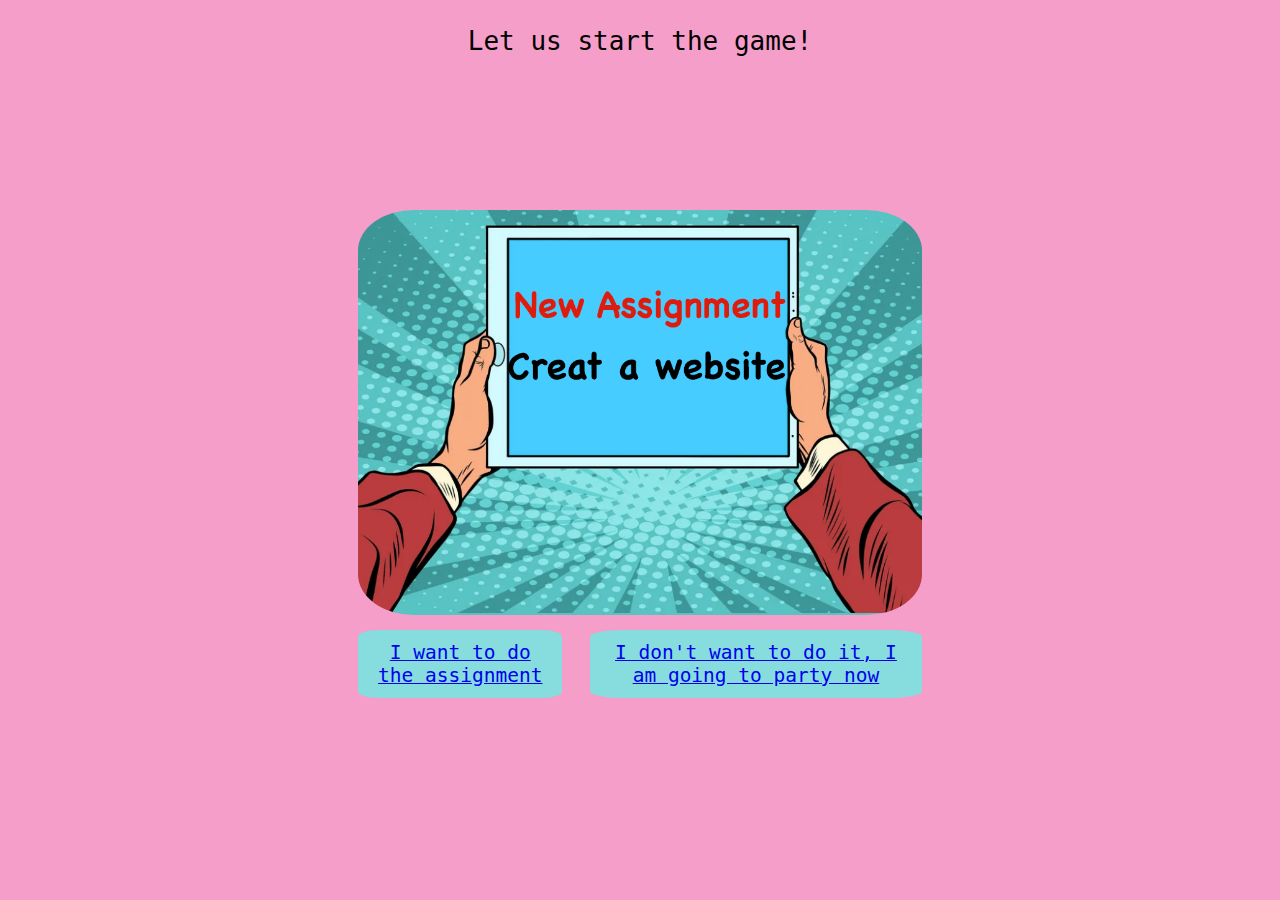
<file: index.html>
<!DOCTYPE html>
<html lang="en">
<head>
    <meta charset="UTF-8">
    <meta http-equiv="X-UA-Compatible" content="IE=edge">
    <meta name="viewport" content="width=device-width, initial-scale=1.0">
    <link rel="stylesheet" href="style.css">
    <title>Game</title>
</head>
<body>
    <div>
        <div>
         <div>
            <p class="dialogue">Let us start the game!</p>  
         </div>
         <div class="item">
            <img src="cheatsheet.png" alt="cheatsheet">
            <img src="book.png" alt="book">
            <img src="coffee.png" alt="coffee">
            <img src="beer.png" alt="beer">
         </div>
        </div>

        <div class="middlesectiongrid">
        <div></div>
        <div>
            <img src="assignment.png" alt="assignment">
            <div class="buttonscontainer">
            <button><a href="firstmiddlescen.html"> I want to do the assignment</a></button>
            <button><a href="losethegame.html"> I don't want to do it, I am going to party now</a></button>
            </div>
        </div>
        <div></div>
        </div>  
     </div>
    
</body>
</html>
</file>
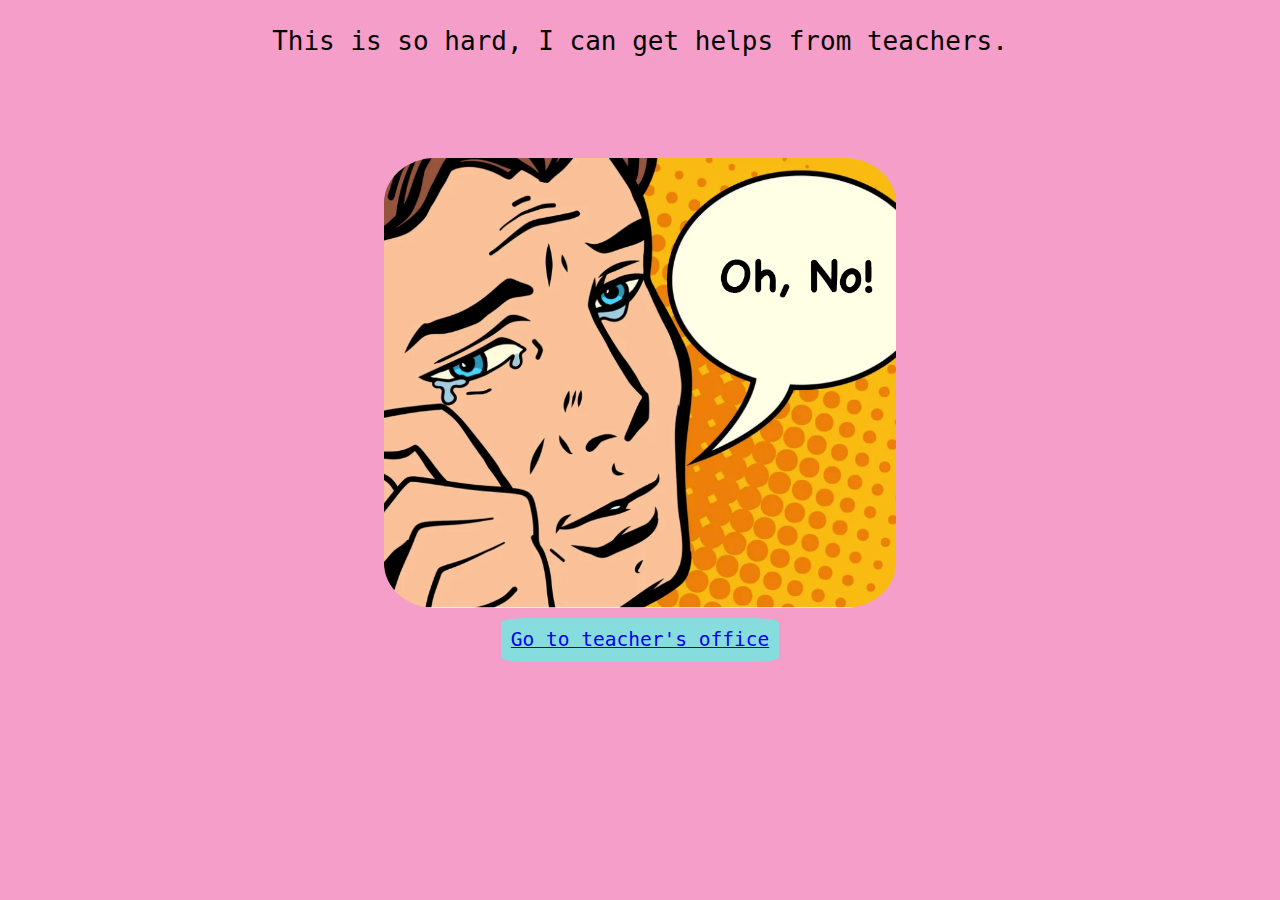
<file: firstmiddlescen.html>
<!DOCTYPE html>
<html lang="en">
<head>
    <meta charset="UTF-8">
    <meta http-equiv="X-UA-Compatible" content="IE=edge">
    <meta name="viewport" content="width=device-width, initial-scale=1.0">
    <link rel="stylesheet" href="style.css">
    <title>I am going to cry</title>
</head>
<body>
            <p class="dialogue">This is so hard, I can get helps from teachers.</p>  
            <main>
                <div class="onebuttonscen">
                <img src="cry.png" alt="crying student">
                <div class="buttonscontainer">
                <button>
                    <a href="teachers.html"> Go to teacher's office</a>
                </button>
            </div>
            </div>
            </main>

</body>
</html>
</file>
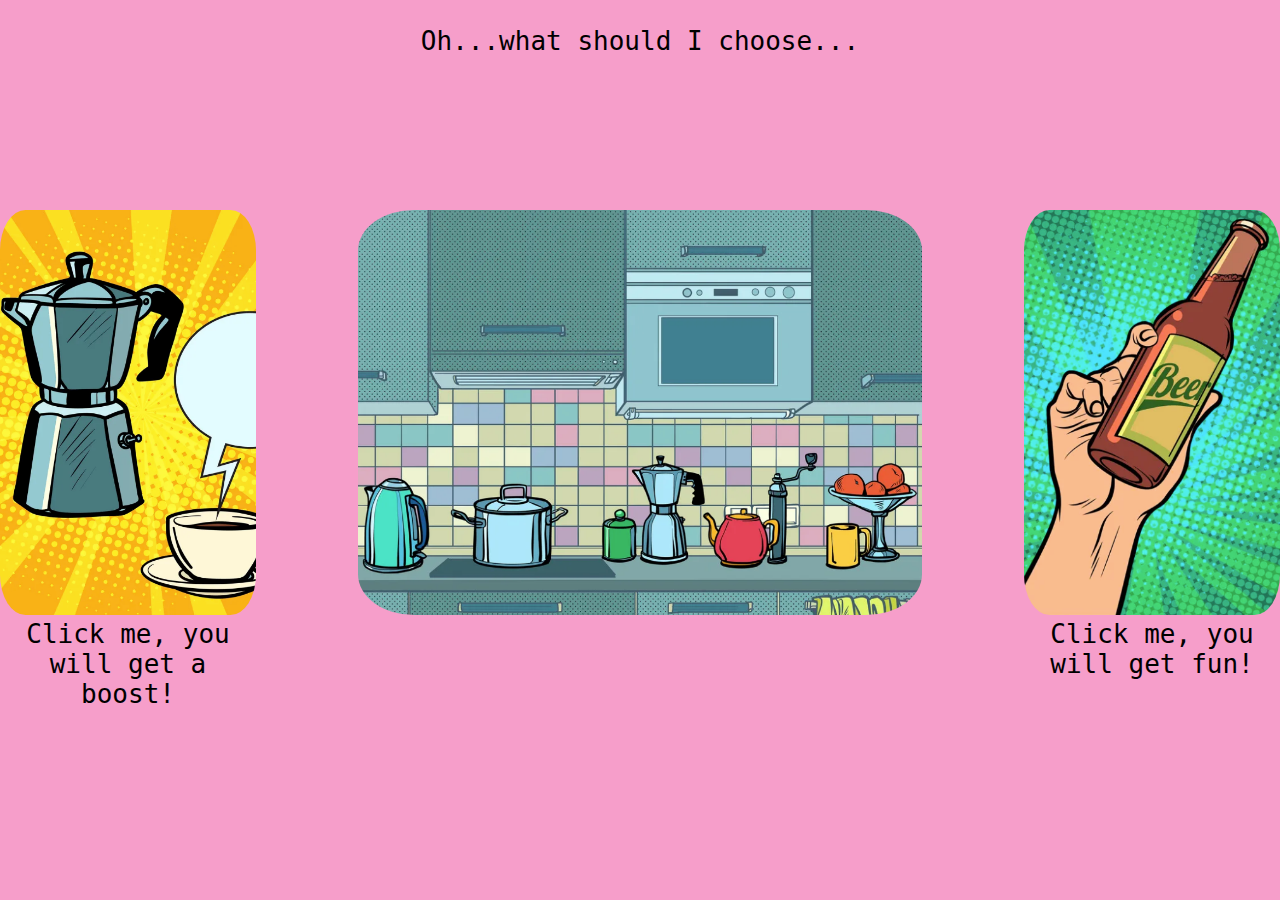
<file: kitchen.html>
<!DOCTYPE html>
<html lang="en">
<head>
    <meta charset="UTF-8">
    <meta http-equiv="X-UA-Compatible" content="IE=edge">
    <meta name="viewport" content="width=device-width, initial-scale=1.0">
    <link rel="stylesheet" href="style.css">
    <title>I need to choose</title>
</head>
<body>

                <p class="dialogue">Oh...what should I choose...</p>  
             <div id="items" class="item">
                <img id="cheatsheet" src="cheatsheet.png" alt="cheatsheet">
                <img id="book" src="book.png" alt="book">
                <img id="coffee" src="coffee.png" alt="coffee">
                <img id="beer" src="beer.png" alt="beer">
             </div>

            <div class="middlesectiongrid">
                <div>
                    <img id="chooseCoffee" src="coffee.png" alt="coffee">
                    <p >Click me, you will get a boost!</p>
                </div>
                <div>
                    <img src="kitchen.png" alt="assignment">
                    <div class="buttonscontainer">
                    <button id="btncoffee"><a href="winthegame.html"> I drink the coffee</a></button>
                    <button id="btnbeer"><a href="losethegame.html"> I drink the beer</a></button>
                    </div>
                </div>
        
                <div>
                    <img id="chooseBeer" src="beer.png" alt="beer">
                    <p >Click me, you will get fun!</p>
                </div>
            </div>
        
    <script src="kitchen.js"></script>
</body>
</html>
</file>
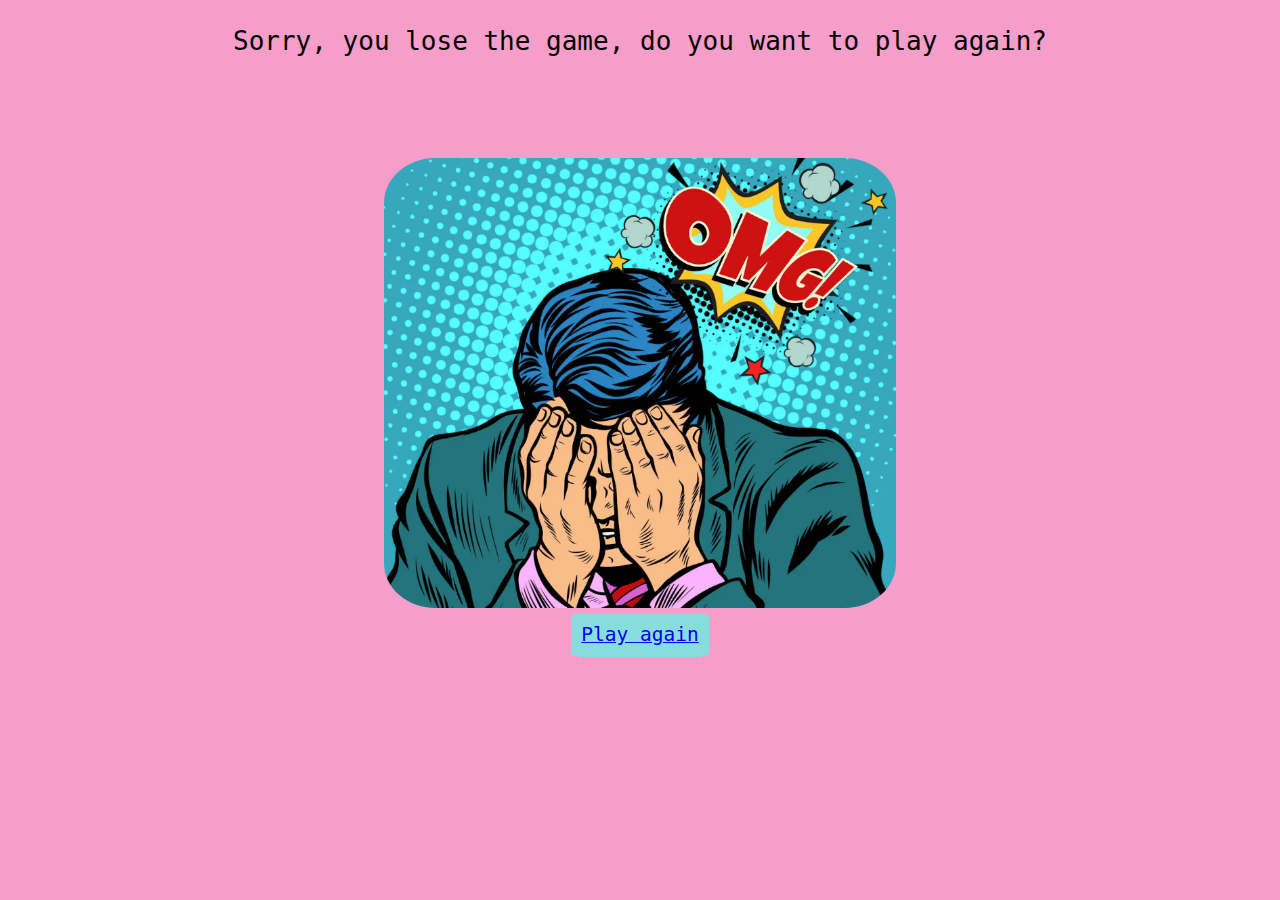
<file: losethegame.html>
<!DOCTYPE html>
<html lang="en">
<head>
    <meta charset="UTF-8">
    <meta http-equiv="X-UA-Compatible" content="IE=edge">
    <meta name="viewport" content="width=device-width, initial-scale=1.0">
    <link rel="stylesheet" href="style.css">
    <title>You lose the game</title>
</head>
<body>
    <P class="dialogue">Sorry, you lose the game, do you want to play again?</P>
    <main>
        <div class="onebuttonscen">
        <img src="fail.png" alt="fail">

        <button onclick="startAgain()" >
            <a href="index.html"> Play again</a>
        </button>
    </div>
    </main>
    <script src="script.js"></script>
</body>
</html>
</file>
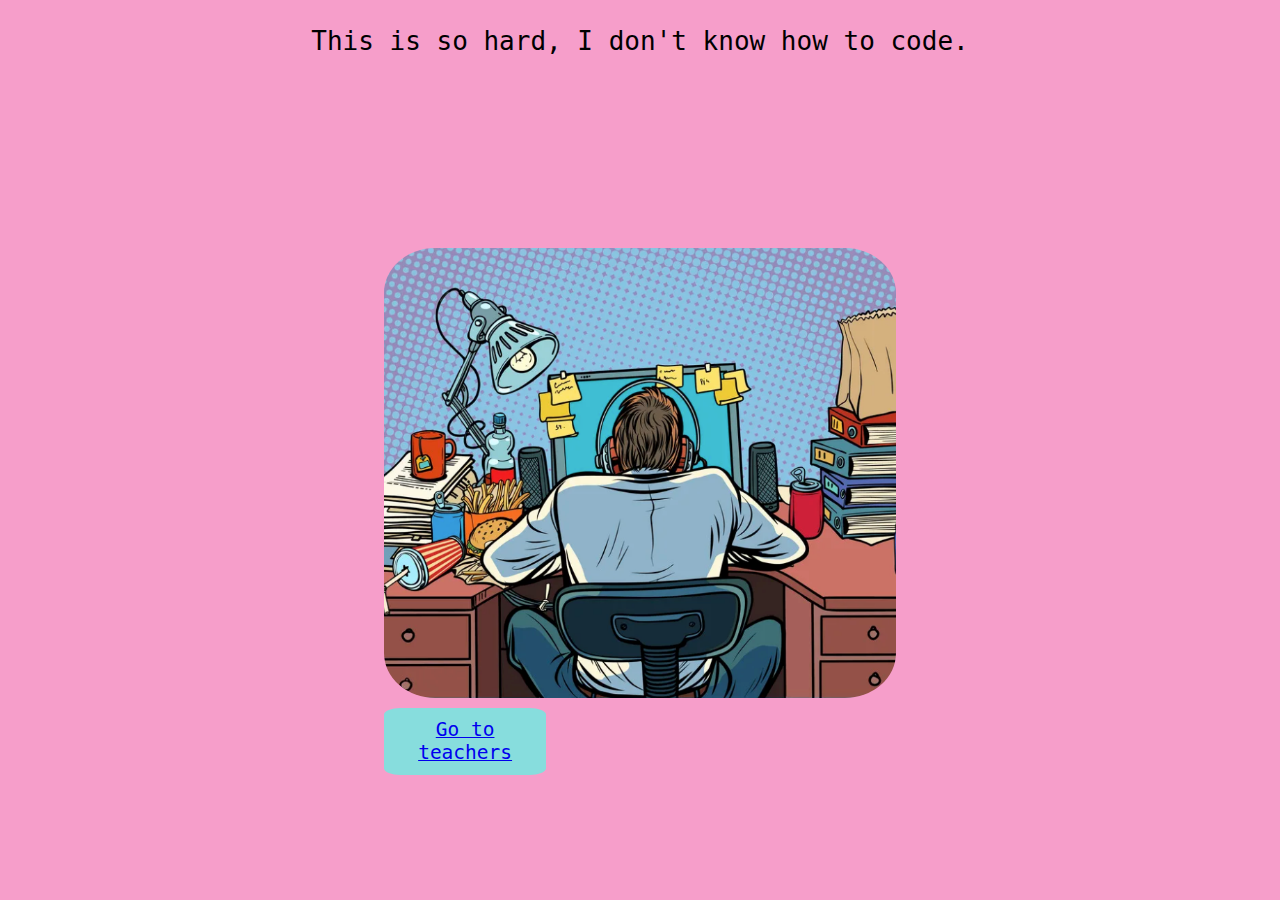
<file: mycomputer.html>
<!DOCTYPE html>
<html lang="en">
<head>
    <meta charset="UTF-8">
    <meta http-equiv="X-UA-Compatible" content="IE=edge">
    <meta name="viewport" content="width=device-width, initial-scale=1.0">
    <link rel="stylesheet" href="style.css">
    <title>I am coding</title>
</head>
<body>
            <div>
                <div>
                   <p id="topText" class="dialogue">This is so hard, I don't know how to code.</p>  
                </div>
                <div id="items" class="item">
                   <img id="cheatsheet" src="cheatsheet.png" alt="cheatsheet">
                   <img id="book" src="book.png" alt="book">
                   <img id="coffee" src="coffee.png" alt="coffee">
                   <img id="beer" src="beer.png" alt="beer">
                </div>
               </div>
            <main>
                <div class="onebuttonscen">
                <img src="coding.png" alt="crying student">
                <div class="buttonscontainer">
                <button>
                    <a href="teachers.html"> Go to teachers</a>
                </button>
                <button id="middlebutton">
                    <a href="needkitchen.html">I have knowledge now, continue</a>
                </button>
            </div>
            </div>
            </main>

</body>
<script src="mycomputer.js"></script>
</html>
</file>
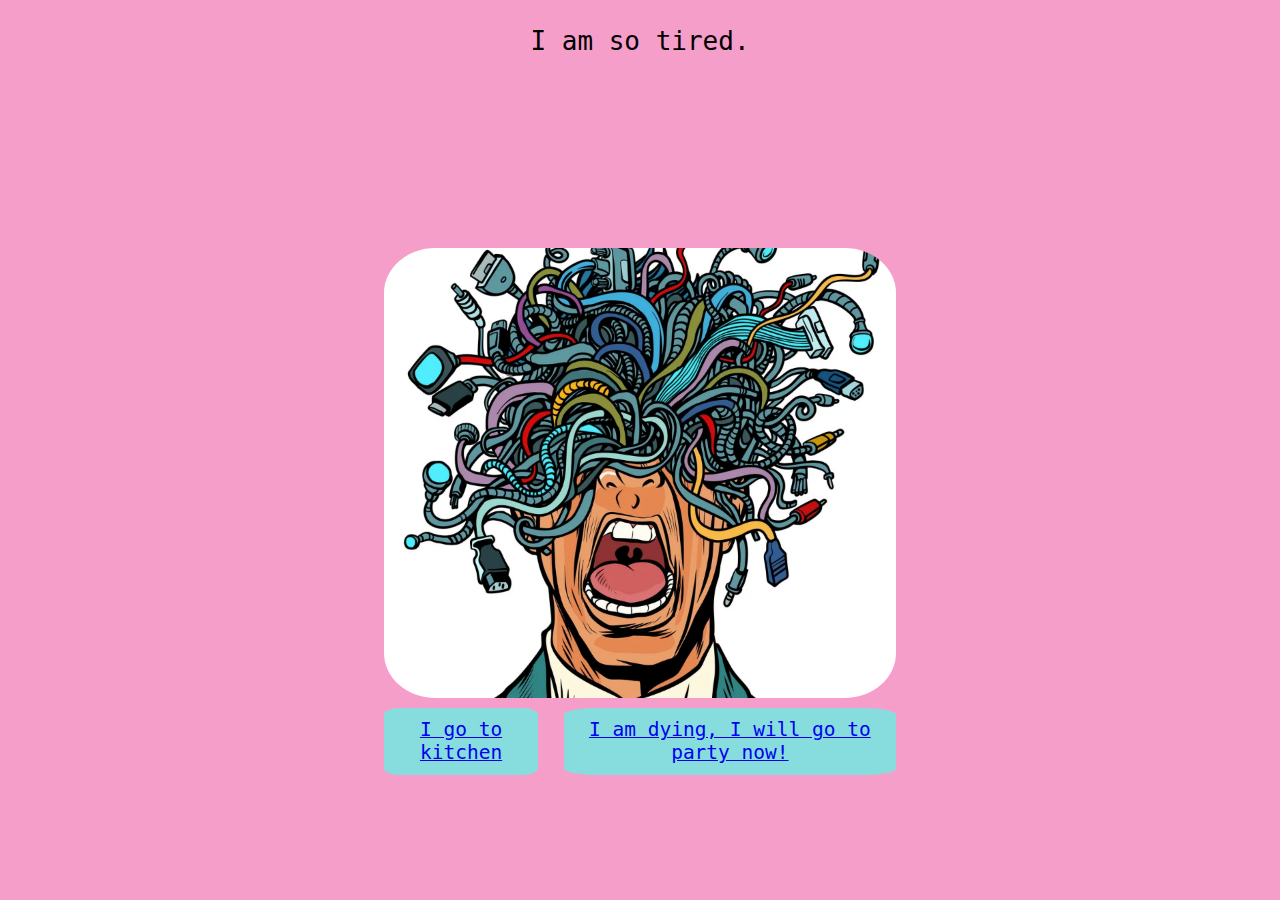
<file: needkitchen.html>
<!DOCTYPE html>
<html lang="en">
<head>
    <meta charset="UTF-8">
    <meta http-equiv="X-UA-Compatible" content="IE=edge">
    <meta name="viewport" content="width=device-width, initial-scale=1.0">
    <link rel="stylesheet" href="style.css">
    <title>I am so tired</title>
</head>
<body>
            <p class="dialogue">I am so tired.</p>  
            <div id="items" class="item">
                <img id="cheatsheet" src="cheatsheet.png" alt="cheatsheet">
                <img id="book" src="book.png" alt="book">
                <img id="coffee" src="coffee.png" alt="coffee">
                <img id="beer" src="beer.png" alt="beer">
             </div>
            <main>
                <div class="onebuttonscen">
                <img src="overloaded.png" alt="tired student">
                <div class="buttonscontainer">
                <button>
                    <a href="kitchen.html"> I go to kitchen</a>
                </button>
                <button>
                    <a href="losethegame.html"> I am dying, I will go to party now!</a>
                </button>
            </div>
            </div>
            </main>

</body>
<script src="mycomputer.js"></script>
</html>
</file>
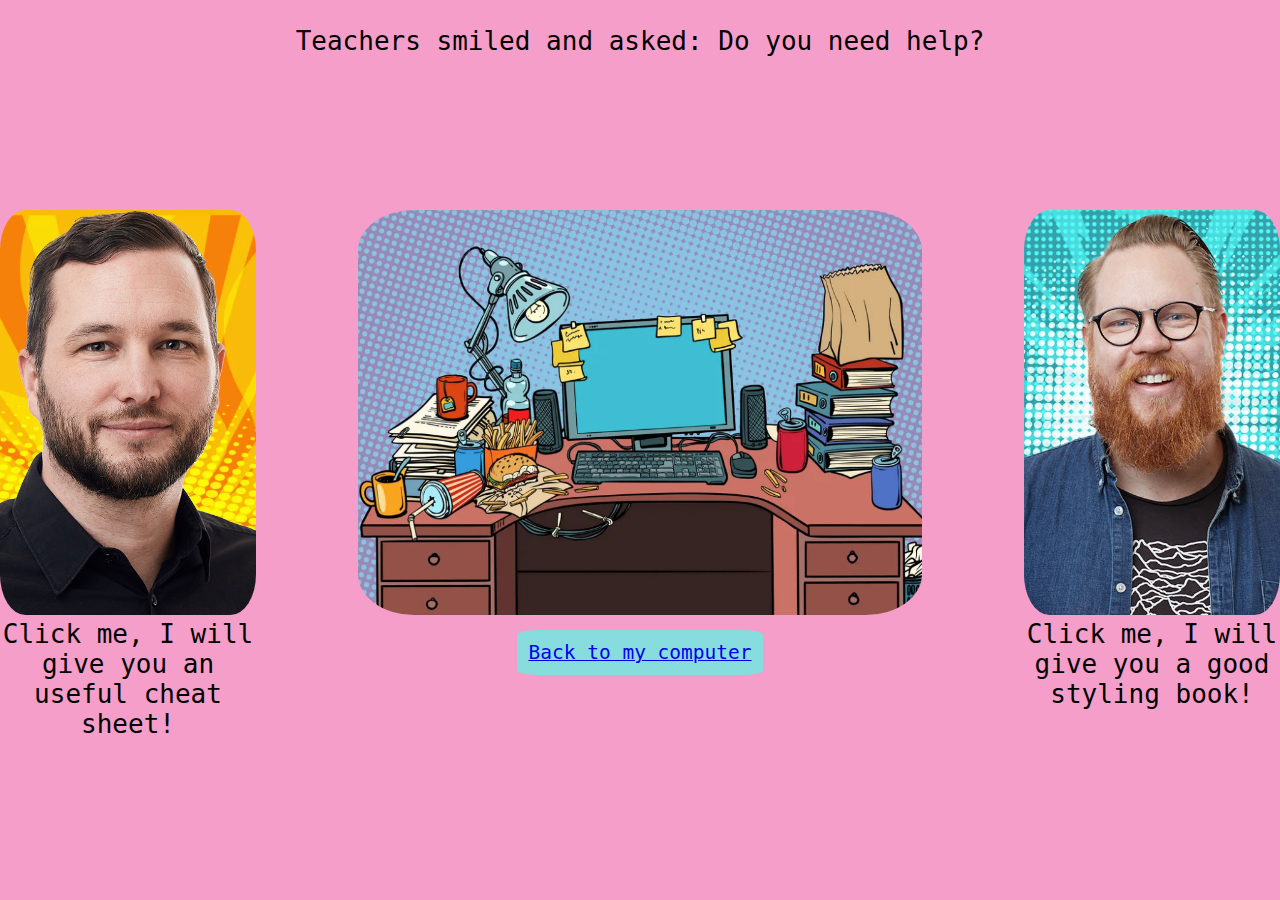
<file: teachers.html>
<!DOCTYPE html>
<html lang="en">
<head>
    <meta charset="UTF-8">
    <meta http-equiv="X-UA-Compatible" content="IE=edge">
    <meta name="viewport" content="width=device-width, initial-scale=1.0">
    <link rel="stylesheet" href="style.css">
    <title>Teachers</title>
</head>
<body>
    <body>
        <div>
            <div>
             <div>
                <p class="dialogue">Teachers smiled and asked: Do you need help?</p>  
             </div>
             <div id="items" class="item">
                <img id="cheatsheet" src="cheatsheet.png" alt="cheatsheet">
                <img id="book" src="book.png" alt="book">
                <img id="coffee" src="coffee.png" alt="coffee">
                <img id="beer" src="beer.png" alt="beer">
             </div>
            </div>
    
            <div class="middlesectiongrid">
            <div>
                <img id="garrit" src="Gariit.png" alt="Gariit">
                
                <p>Click me, I will give you an useful cheat sheet!</p>
            </div>
            <div>
                <img id="changeImage" src="begin.png" alt="table">
                <div class="buttonscontainer">
                <button id="conditionbutton" onclick="visibilityOfKitchen()"><a href="mycomputer.html">Back to my computer</a></button>
                </div>
            </div>  
    
            <div>
                <img id="martin" src="Martin.png" alt="Gariit">
                <p >Click me, I will give you a good styling book!</p>
            </div>
            </div>  
         </div>
        
    </body>
    <script src="script.js"></script>
</body>
</html>
</file>
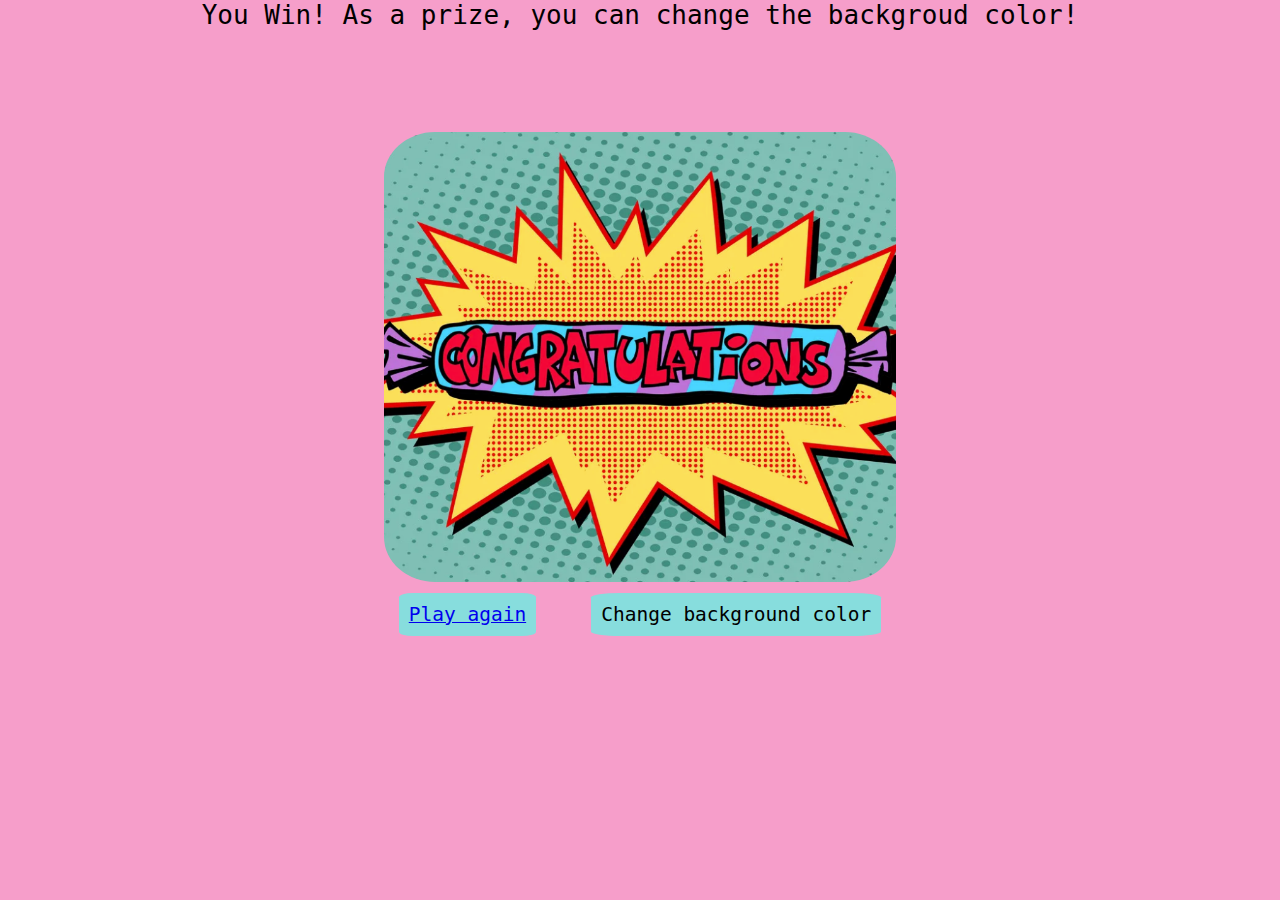
<file: winthegame.html>
<!DOCTYPE html>
<html lang="en">
<head>
    <meta charset="UTF-8">
    <meta http-equiv="X-UA-Compatible" content="IE=edge">
    <meta name="viewport" content="width=device-width, initial-scale=1.0">
    <link rel="stylesheet" href="style.css">
    <title>You win the game</title>
</head>
<body>
    <P id="dialogue">You Win! As a prize, you can change the backgroud color!</P>
    <main>
        <div class="onebuttonscen">
        <img src="congratulations.png" alt="win">
        <div class="buttonscontainer">
        <button onclick="startAgain()" >
            <a href="index.html"> Play again</a>
        </button>
        <button id="button">Change background color</button>
    </div>
    </div>
    </main>
</body>
<script src="winthegame.js"></script>
</html>
</file>
<file: style.css>
* {
  padding: 0;
  margin: 0;
}
body {
  background-color: rgb(246, 158, 202);
}
p {
  font-family: monospace;
  font-size: 2em;
  text-align: center;
}
.dialogue {
  margin-top: 2%;
}

.middlesectiongrid {
  display: grid;
  grid-template-columns: 20% 1fr 20%;
  gap: 8%;
  margin-top: 5%;
}
.middlesectiongrid img {
  width: 100%;
  height: 45vh;
  object-fit: cover;
  border-radius: 10%;
}

.buttonscontainer {
  margin-top: 1%;
  display: flex;
  flex-direction: row;
  justify-content: space-between;
  gap: 5%;
}

button {
  font-family: monospace;
  font-size: 1.5em;
  background-color: rgb(135, 221, 221);
  border: none;
  border-radius: 10%;
  padding: 2%;
  display: block;
  margin-left: auto;
  margin-right: auto;
  margin-top: 1%;
}
.item {
  margin-left: 42%;
  margin-right: 42%;
  display: grid;
  grid-template-columns: 1fr 1fr 1fr 1fr;
  gap: 2%;
  visibility: hidden;
}
.item img {
  width: 100%;
  height: 10vh;
  object-fit: cover;
  border-radius: 10%;
}

.onebuttonscen {
  margin-left: 30%;
  margin-right: 30%;
}
.onebuttonscen img {
  width: 100%;
  height: 50vh;
  object-fit: cover;
  border-radius: 10%;
  display: block;
  margin-left: auto;
  margin-right: auto;
  margin-top: 20%;
}
#middlebutton {
  visibility: hidden;
}
#btncoffee {
  visibility: hidden;
}
#btnbeer {
  visibility: hidden;
}
</file>
